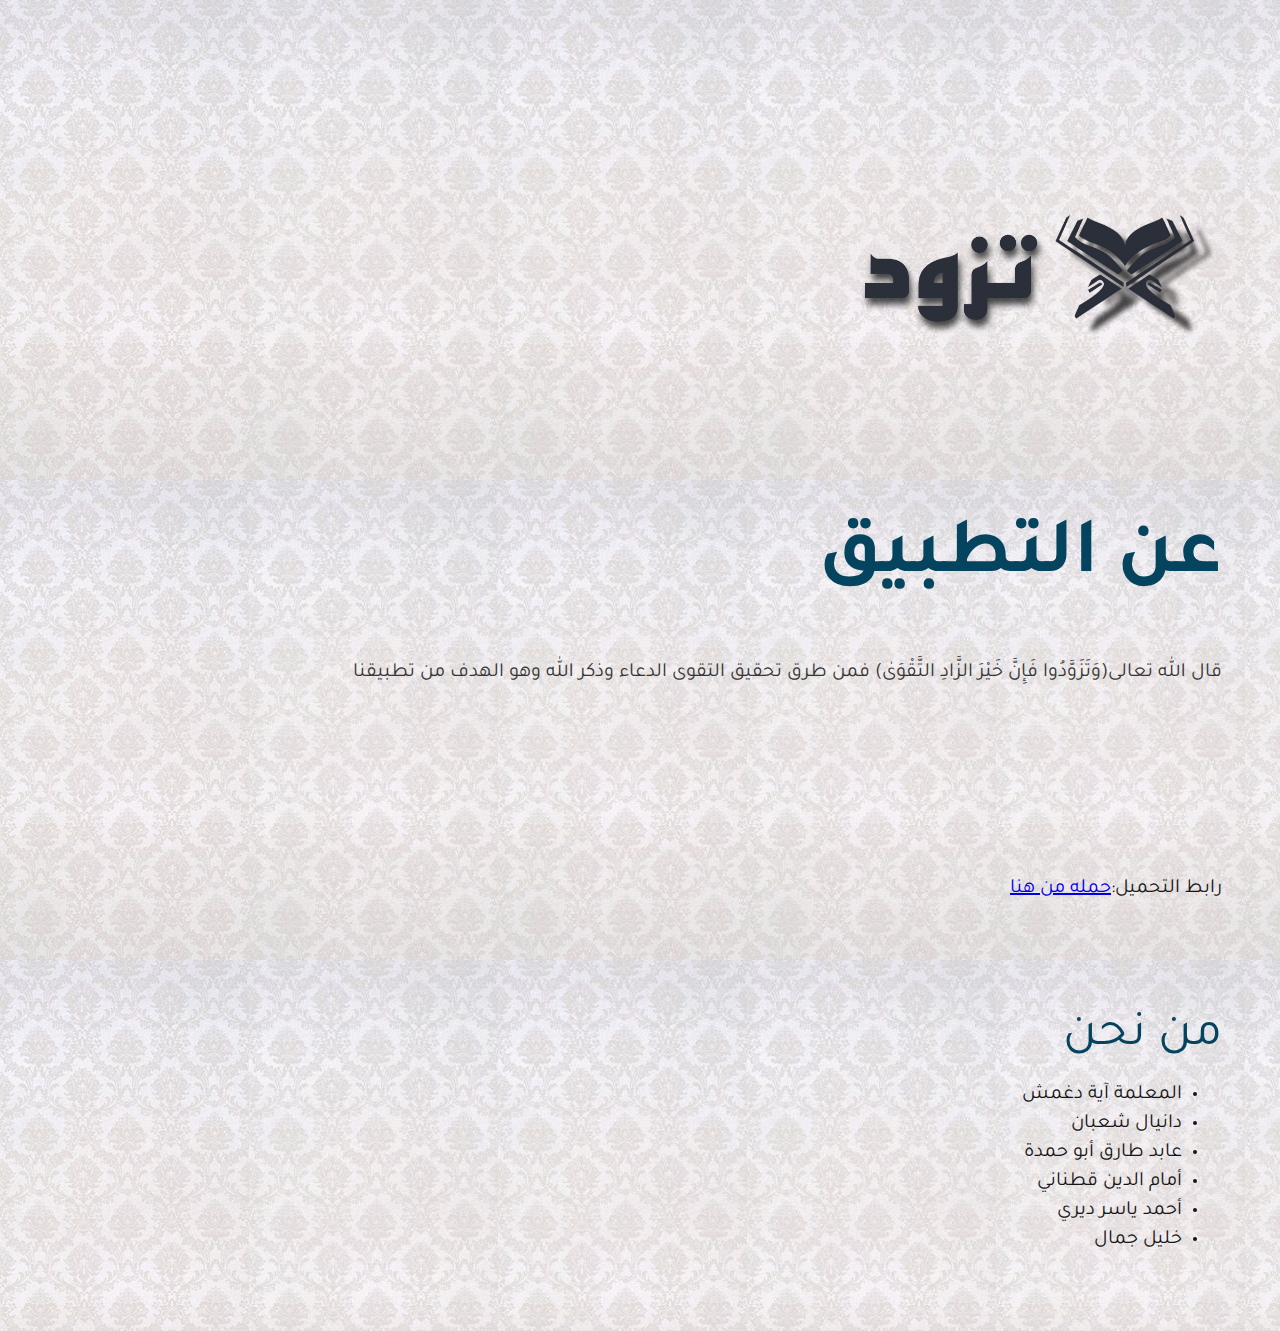
<file: index.html>
<html lang="ar">
<head>
    <meta charset="UTF-8">
    <meta http-equiv="X-UA-Compatible" content="IE=edge">
    <meta name="viewport" content="width=device-width, initial-scale=1.0">
    <link rel="stylesheet" href="./style.css">
    <title>Tzawad</title>
</head>
<body>
    <img src="tzawad.png" alt="tazawad" style="width:400px;height:400px;">

    <nav>
        <div class="title"><h1>عن التطبيق</h1></div>
        <div class="content">
            قال الله تعالى(وَتَزَوَّدُوا فَإِنَّ خَيْرَ الزَّادِ التَّقْوَىٰ) فمن طرق تحقيق التقوى الدعاء وذكر الله وهو الهدف من تطبيقنا
        </div>
    </nav>
    <div class="download-link">
        <div>رابط التحميل:</div>
           <a href="https://www.mediafire.com/file/d225zkzlbfwhma5/app-release_%252812%2529.apk/file">حمله من هنا</a>
    </div>
    <div class="about">
        <div class="title" >
            من نحن
        </div>
        <ul>
            <li>المعلمة آية دغمش</li>
            <li>دانيال شعبان</li>
            <li>عابد طارق أبو حمدة</li>
            <li>أمام الدين قطناني</li>
            <li>أحمد ياسر ديري</li>
            <li>خليل جمال</li>
        </ul>
    </div>
</body>
</html>
</file>
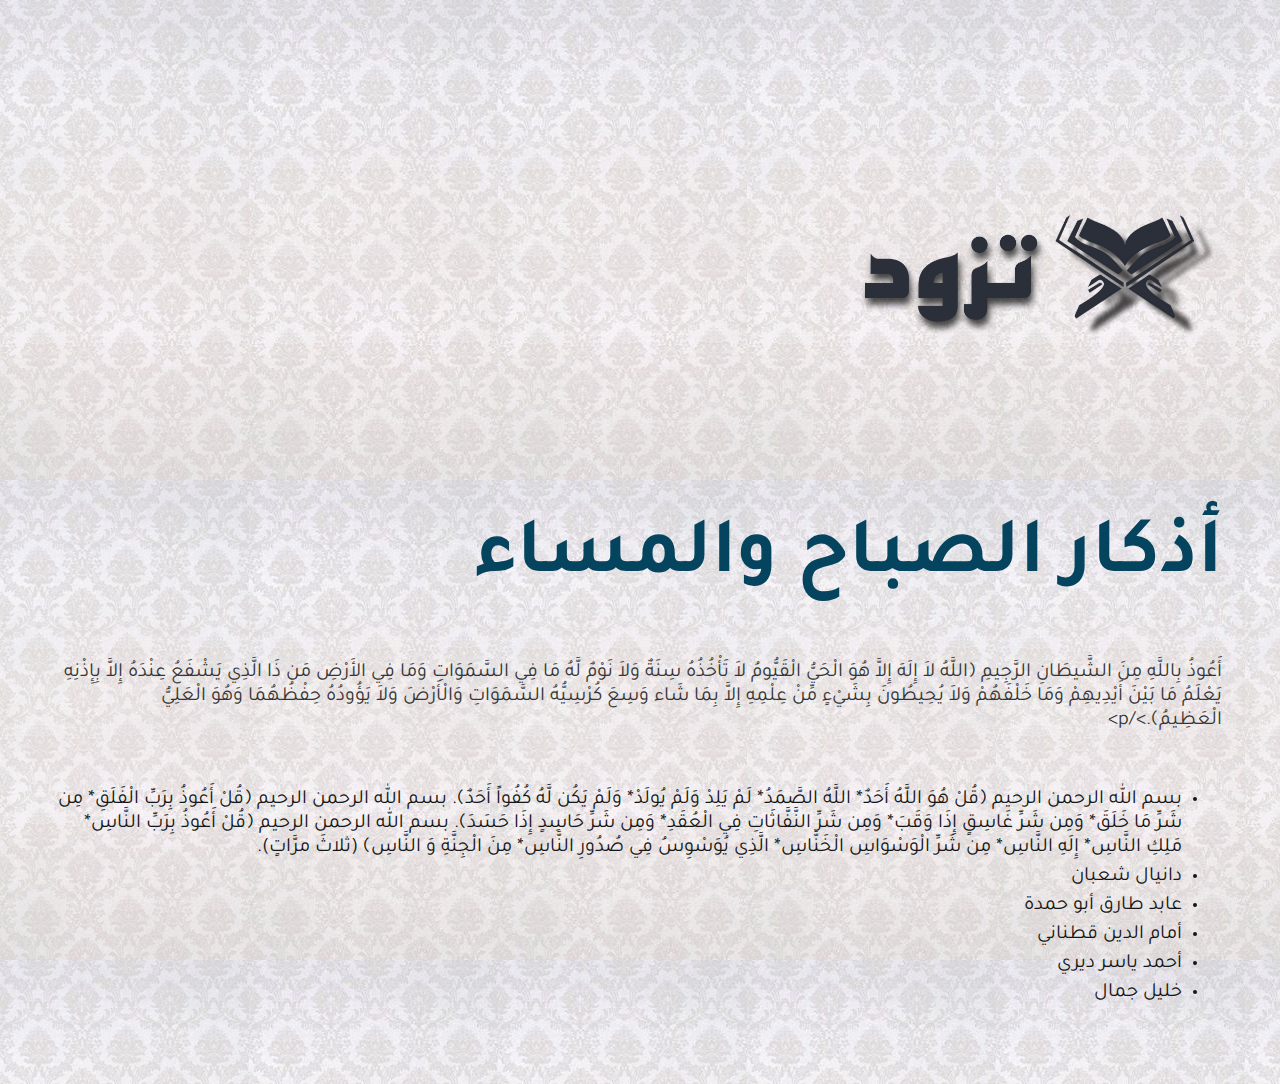
<file: athka2r.html>
<html lang="ar">
<head>
    <meta charset="UTF-8">
    <meta http-equiv="X-UA-Compatible" content="IE=edge">
    <meta name="viewport" content="width=device-width, initial-scale=1.0">
    <link rel="stylesheet" href="./style.css">
    <title>Tzawad</title>
</head>
<body>
    <img src="tzawad.png" alt="tazawad" style="width:400px;height:400px;">

    <nav>
        <div class="title"><h1>أذكار الصباح والمساء</h1></div>
        <div class="content">
          <p>أَعُوذُ بِاللَّهِ مِنَ الشَّيطَانِ الرَّجِيمِ ﴿اللَّهُ لاَ إِلَهَ إِلاَّ هُوَ الْحَيُّ الْقَيُّومُ لاَ تَأْخُذُهُ سِنَةٌ وَلاَ نَوْمٌ لَّهُ مَا فِي 
             السَّمَوَاتِ وَمَا فِي الأَرْضِ مَن ذَا الَّذِي يَشْفَعُ عِنْدَهُ إِلاَّ بِإِذْنِهِ يَعْلَمُ مَا بَيْنَ أَيْدِيهِمْ وَمَا خَلْفَهُمْ وَلاَ
          يُحِيطُونَ بِشَيْءٍ مِّنْ عِلْمِهِ إِلاَّ بِمَا شَاء وَسِعَ كُرْسِيُّهُ السَّمَوَاتِ وَالْأَرْضَ وَلاَ يَؤُودُهُ حِفْظُهُمَا وَهُوَ الْعَلِيُّ
            الْعَظِيمُ﴾.>/p>
        </div>
    </nav>
    <div class="about">
       
        <ul>
            <li>بسم الله الرحمن الرحيم ﴿قُلْ هُوَ اللَّهُ أَحَدٌ* اللَّهُ الصَّمَدُ* لَمْ يَلِدْ وَلَمْ يُولَدْ* وَلَمْ يَكُن لَّهُ كُفُواً أَحَدٌ﴾.
 بسم الله الرحمن الرحيم ﴿قُلْ أَعُوذُ بِرَبِّ الْفَلَقِ* مِن شَرِّ مَا خَلَقَ* وَمِن شَرِّ غَاسِقٍ إِذَا وَقَبَ* وَمِن شَرِّ النَّفَّاثَاتِ فِي الْعُقَدِ* وَمِن شَرِّ حَاسِدٍ إِذَا حَسَدَ﴾. 
بسم الله الرحمن الرحيم ﴿قُلْ أَعُوذُ بِرَبِّ النَّاسِ* مَلِكِ النَّاسِ* إِلَهِ النَّاسِ* مِن شَرِّ الْوَسْوَاسِ الْخَنَّاسِ* الَّذِي يُوَسْوِسُ فِي صُدُورِ النَّاسِ* مِنَ الْجِنَّةِ وَ النَّاسِ﴾ (ثلاثَ مرَّاتٍ).</li>
            <li>دانيال شعبان</li>
            <li>عابد طارق أبو حمدة</li>
            <li>أمام الدين قطناني</li>
            <li>أحمد ياسر ديري</li>
            <li>خليل جمال</li>
        </ul>
    </div>
</body>
</html>
</file>
<file: style.css>
@import url('https://fonts.googleapis.com/css2?family=Poppins:wght@700&family=Roboto+Condensed:wght@400;700&family=Tajawal:wght@700&display=swap');

body {
    padding: 50px;
    direction: rtl;
    font-family: 'Tajawal', sans-serif;
    color: #141617;
    background-color: #f4f2ee;
    display: flex;
    flex-direction: column;
    background-image: url("bg.jpg");
}

nav {
    width: 100%;
    height: 40%;
}

nav .title {
    font-size: 40px;
    color: #05445E;
}

nav .content {
    font-size: 20px;
    color: #353535;
    /* color: #d9d9d9; */
}

.download-link {
    height: 30%;
    display: flex;
    align-items: center;
    font-size: 20px;
}

.about {
    height: auto;
}

.about .title {
    font-size: 50px;
    color: #05445E;
}

.about ul {
    display: flex;
    flex-direction: column;
}

.about ul li {
    font-size: 20px;
    margin-bottom: 5px;
}

@media (max-width: 576px) {
    body {
        padding: 0px;
    }
}

@media (max-width: 376px) {
    nav .title {
        font-size: 30px;
    }
    .about .title {
        font-size: 35px;
    }
    .about ul li {
        font-size: 16px;
    }
}

@media (max-width: 226px) {
    nav .title {
        font-size: 25px;
    }
    .about .title {
        font-size: 30px;
    }
    nav .content {
        font-size: 17px;
    }
}

@media (max-height: 606px) {
    nav .content {
        font-size: 17px;
    }
    body {
        height: 150%;
    }
}

@media (max-height: 406px) {
    body {
        height: 190%;
    }
}
</file>
